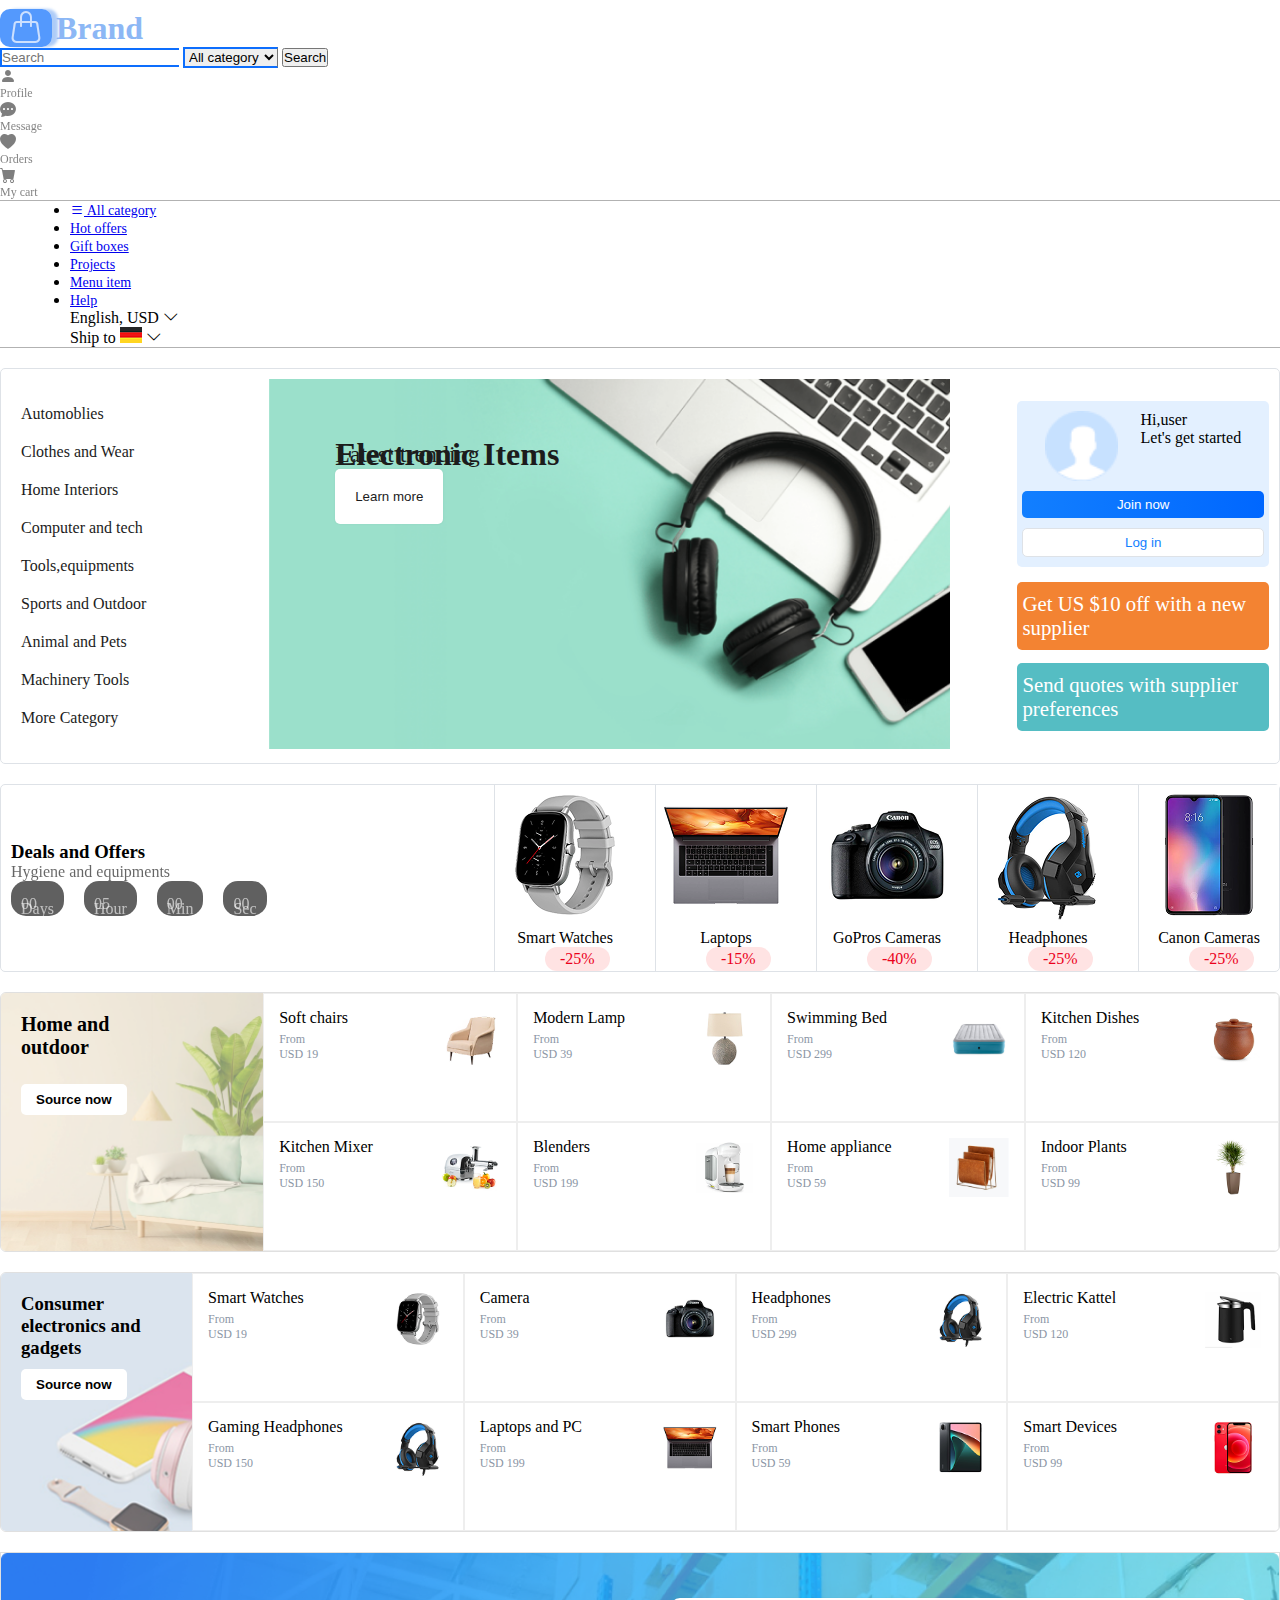
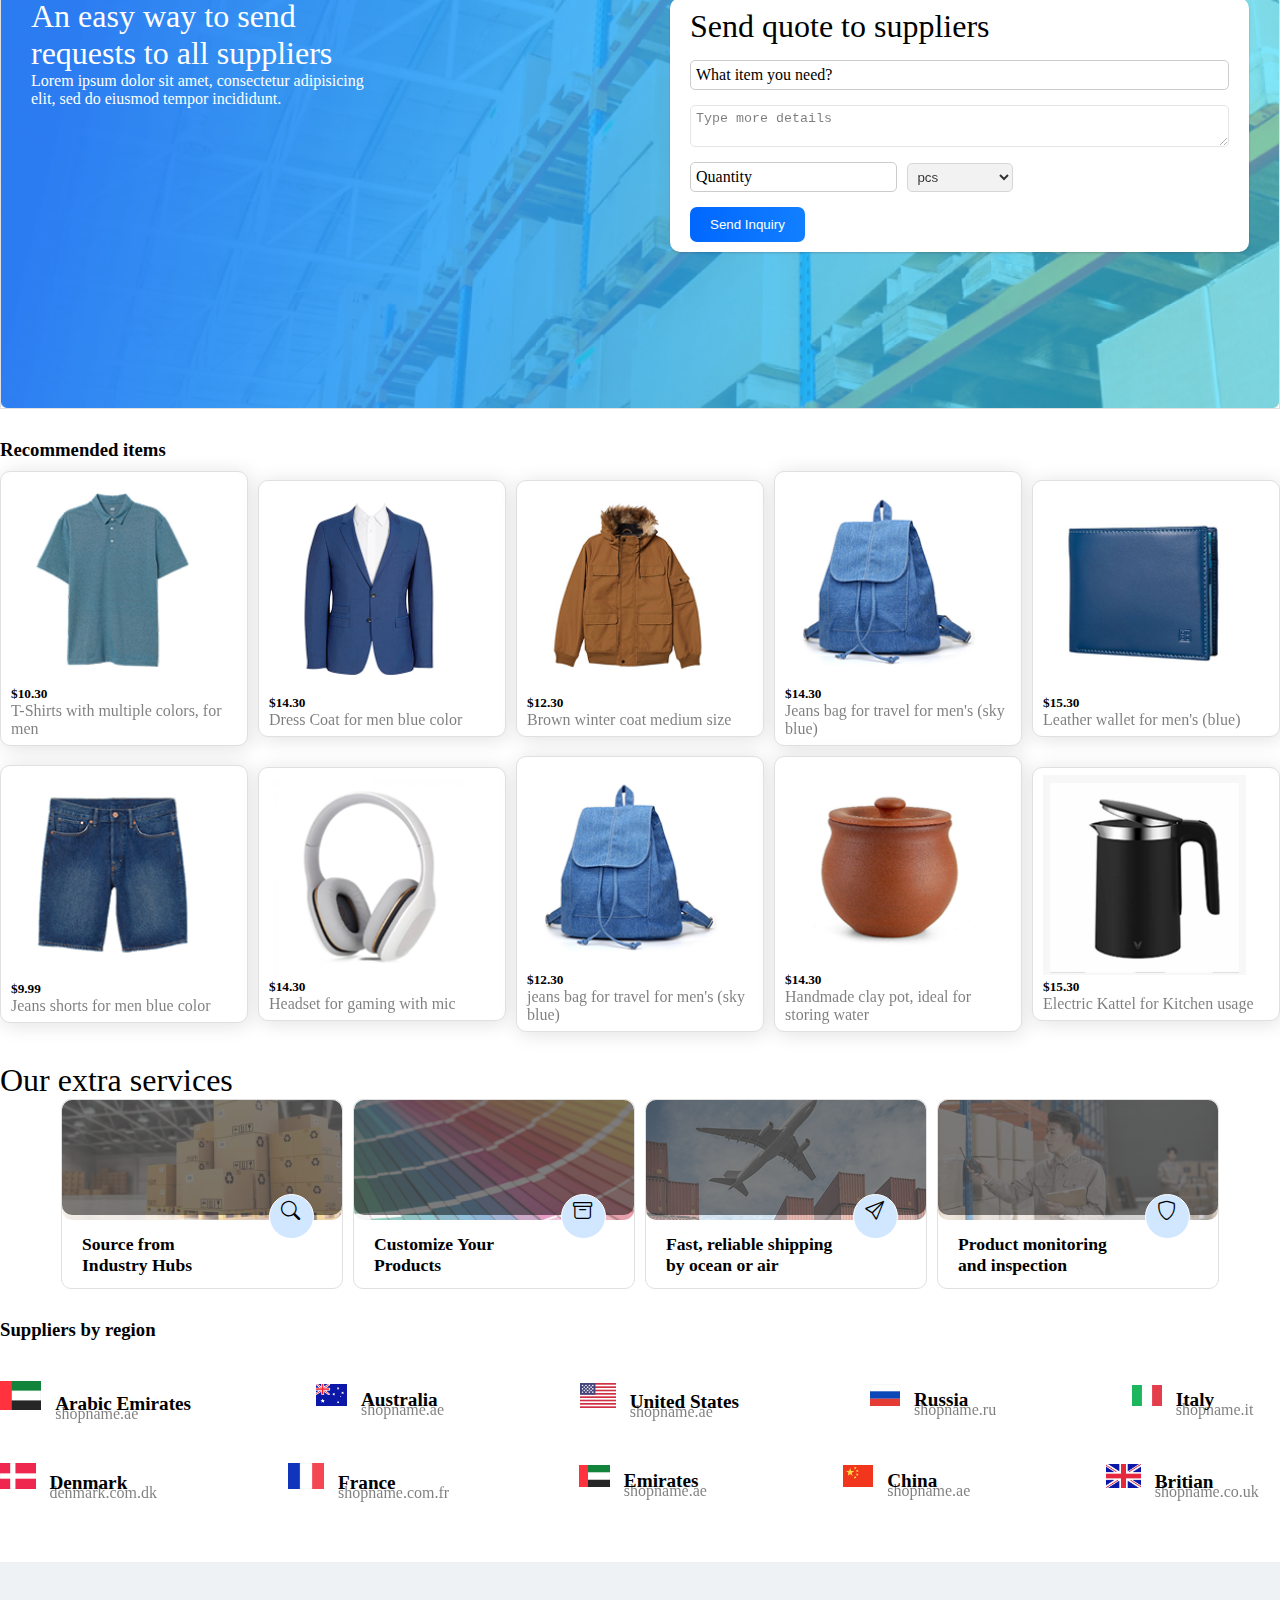
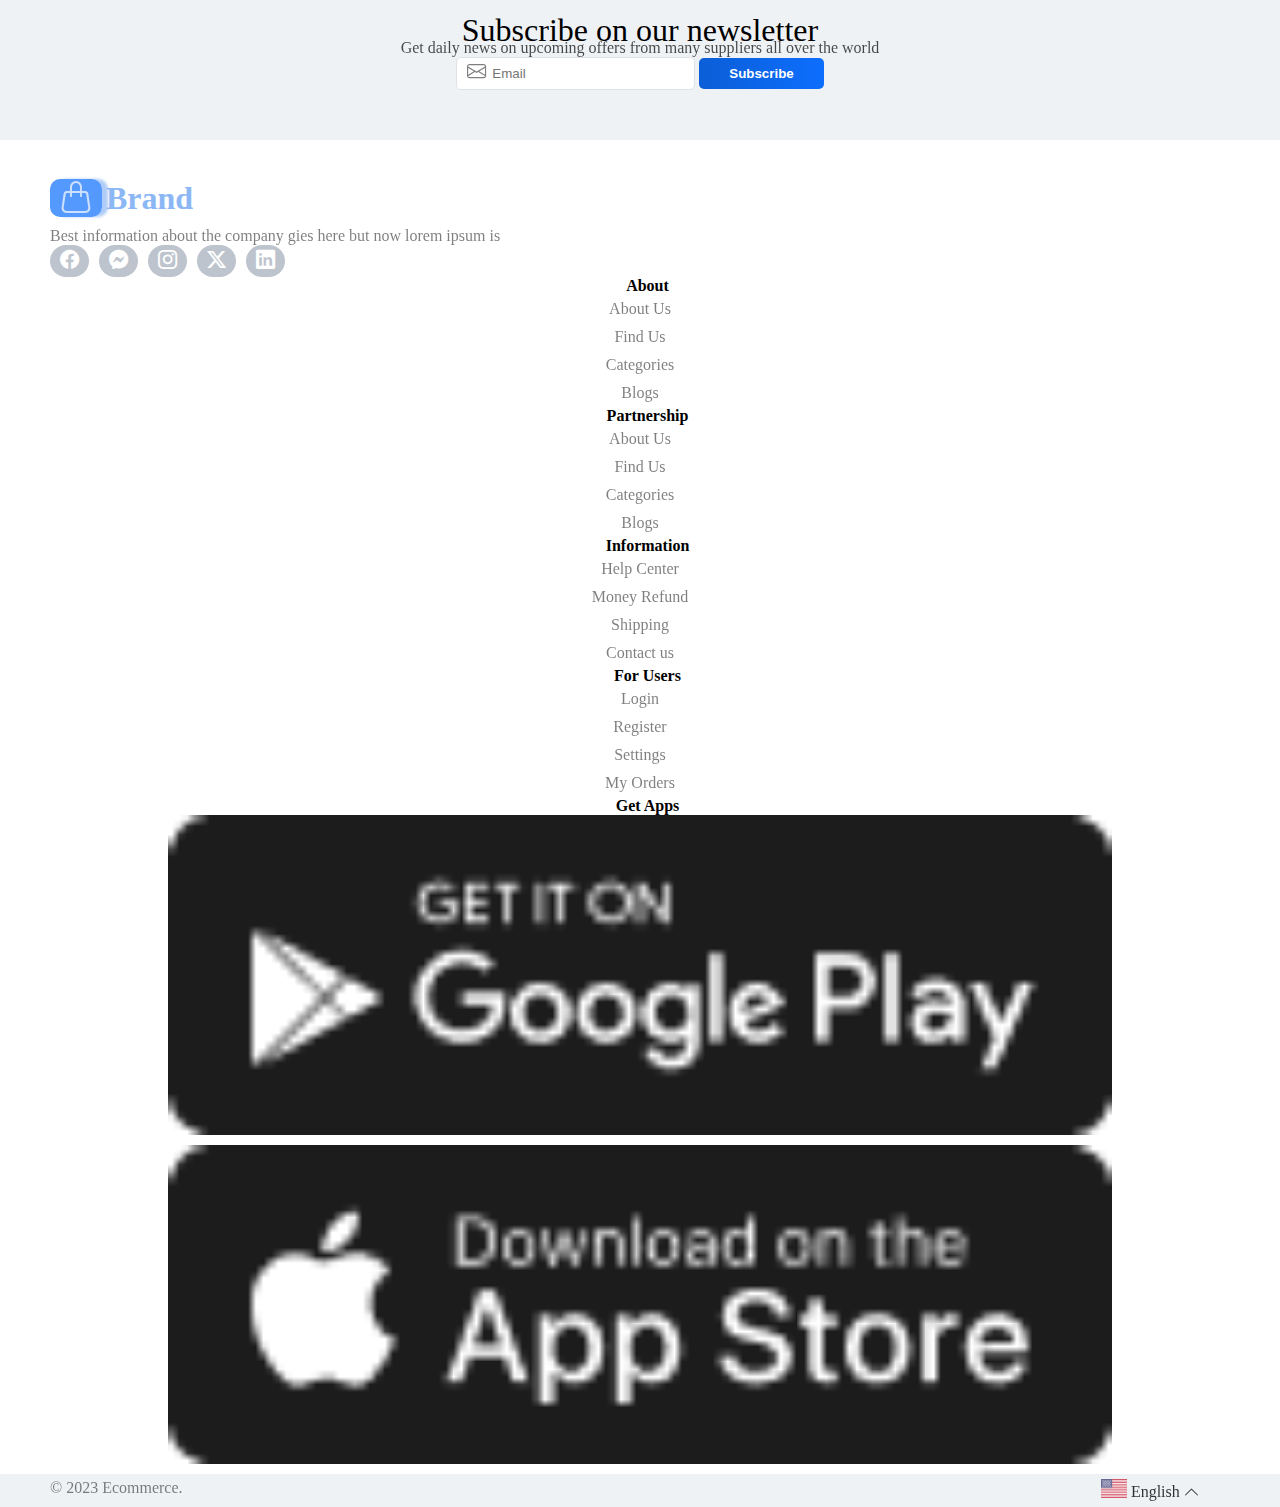
<file: index.html>
<!DOCTYPE html>
<html lang="en">
  <head>
    <meta charset="UTF-8" />
    <meta name="viewport" content="width=device-width, initial-scale=1.0" />
    <title>AliBaba</title>
    <link rel="stylesheet" href="./style.css" />
    <!-- bootsrap cdn link  -->
    <link
      href="https://cdn.jsdelivr.net/npm/bootstrap@5.3.8/dist/css/bootstrap.min.css"
      rel="stylesheet"
      integrity="sha384-sRIl4kxILFvY47J16cr9ZwB07vP4J8+LH7qKQnuqkuIAvNWLzeN8tE5YBujZqJLB"
      crossorigin="anonymous"
    />
    <link
      rel="stylesheet"
      href="https://cdn.jsdelivr.net/npm/bootstrap-icons@1.11.1/font/bootstrap-icons.css"
    />
  </head>
  <body>
    <!-- nav bar section  -->
   <nav>
  <div class="container navbarcontainer">

    <!-- Top Row -->
    <div class="d-flex align-items-center justify-content-between">
      <!-- Left: Brand -->
      <div class="d-flex align-items-center gap-2">
       <a href="./index.html" style="text-decoration: none;">
         <span class="logoofnavbar"><i class="bi bi-handbag logonav"></i></span>
        <span class="logotext">Brand</span>
       </a>
      </div>

      <!-- Center: Search -->
      <form class="d-flex w-50">
        <input class="form-control rounded-0 rounded-start inputofnavbar" type="search" placeholder="Search">

        <select class="form-select rounded-0 selectofnavbar" style="max-width: 150px;">
          <option>All category</option>
          <option>Electronics</option>
          <option>Fashion</option>
          <option>Toys</option>
          <option>Garments</option>
          <option>Accessories</option>
        </select>

        <button class="btn btn-primary searchbuttonofnavbar rounded-0 rounded-end px-4">
          Search
        </button>
      </form>

      <!-- Right: Icons -->
      <div class="d-flex align-items-center gap-4 text-center">

        <div class="rightsideicons">
          <i class="bi bi-person-fill fs-5"></i>
          <div class="small">Profile</div>
        </div>
        
        <div class="rightsideicons">
          <i class="bi bi-chat-dots-fill fs-5"></i>
          <div class="small">Message</div>
        </div>

        <div class="rightsideicons">
          <i class="bi bi-heart-fill fs-5"></i>
          <div class="small">Orders</div>
        </div>

        <div class="rightsideicons">
          <i class="bi bi-cart-fill"></i>
          <div class="small">My cart</div>
        </div>

      </div>
    </div>

    <!-- Bottom Row --> 
    
  </div>
  <div class="d-flex justify-content-between align-items-center mt-3 bttomrowofnav">
      <!-- Left Menu -->
      <ul class="nav gap-3">
        <li class="nav-item">
          <a class="nav-link text-dark" href="./productlist.html">
            <i class="bi bi-list"></i> All category
          </a>
        </li>
        <li class="nav-item"><a class="nav-link text-dark" href="#">Hot offers</a></li>
        <li class="nav-item"><a class="nav-link text-dark" href="#">Gift boxes</a></li>
        <li class="nav-item"><a class="nav-link text-dark" href="#">Projects</a></li>
        <li class="nav-item"><a class="nav-link text-dark" href="#">Menu item</a></li>
        <li class="nav-item"><a class="nav-link text-dark" href="#">Help</a></li>
      </ul>

      <!-- Right Options -->
      <div class="d-flex gap-4">

        <div>
          English, USD <i class="bi bi-chevron-down"></i>
        </div>

        <div>
          Ship to <span><img src="./assest/DE@2x.png" alt="Not Found"></span>
          <i class="bi bi-chevron-down"></i>
        </div>

      </div>

    </div>
</nav>
<!-- hero section  -->
<section class="herosection container">
<div class="herosectionmain">
<div class="leftsideofhero">
  <ul>
    <li><a href="./productlist.html">Automoblies</a></li>
    <li><a href="./productlist.html">Clothes and Wear</a></li>
    <li><a href="./productlist.html">Home Interiors</a></li>
    <li><a href="./productlist.html">Computer and tech</a></li>
    <li><a href="./productlist.html">Tools,equipments</a></li>
    <li><a href="./productlist.html">Sports and Outdoor</a></li>
    <li><a href="./productlist.html">Animal and Pets</a></li>
    <li><a href="./productlist.html">Machinery Tools</a></li>
    <li><a href="./productlist.html">More Category</a></li>
  </ul>
</div>
<div class="centerimageofherosec">
  <img src="./assest/herosection/hero.png" alt="Not Found" >
  <div class="textofherosection">
    <p>Latest trending</p>
    <h3>Electronic Items</h3>
    <button>Learn more</button>
  </div>
</div>
<div class="rightsidecardsofhero">
  <div class="cardone">
    <div class="textandimgofcardone">
      <img src="./assest/Avatar.png" alt="Not Found" width="30%" height="70px">
     <div class="textofcardone">
       <span>Hi,user</span>
    <p>Let's get started</p>
     </div>
    </div>
    <div class="buttonofcardone">
      <button class="cardonejoinnowbtn">Join now</button>
      <button class="cardoneloginbtn">Log in</button>
    </div>
  </div>
  <div class="cardtwo">
    <h2>Get US $10 off with a new supplier</h2>
  </div>
  <div class="cardthree">
    <h2>Send quotes with supplier preferences</h2>
  </div>
  </div>
</div>
</div>
</section>
<!-- deals and offer section  -->
 <section class="dealsandoffersection container">
  <div class="maindealsandoffersec">
    <div class="leftsideofdealsandoffer">
      <h3>Deals and Offers</h3>
      <p>Hygiene and equipments</p>
   <div class="clock">
  <div class="dayd clockindealssec">
    <p id="days">00</p>
    <p>Days</p>
  </div>
  <div class="hours clockindealssec">
    <p id="hours">00</p>
    <p>Hour</p>
  </div>
  <div class="mints clockindealssec">
    <p id="minutes">00</p>
    <p>Min</p>
  </div>
  <div class="second clockindealssec">
    <p id="seconds">00</p>
    <p>Sec</p>
  </div>
</div>
    </div>
    <div class="rightsideofdealsadffer">
      <div class="imageandcontent">
        <img src="./assest/dealsandoffers/8.png" alt="smart watch">
        <p>Smart Watches</p>
        <p class="labelofdealsandoffers">-25%</p>
      </div>
      <div class="imageandcontent">
        <img src="./assest/dealsandoffers/7.png" alt="smart watch">
        <p>Laptops</p>
        <p class="labelofdealsandoffers">-15%</p>
      </div>
      <div class="imageandcontent">
        <img src="./assest/dealsandoffers/6.png" alt="smart watch">
        <p>GoPros Cameras</p>
        <p class="labelofdealsandoffers">-40%</p>
      </div>
      <div class="imageandcontent">
        <img src="./assest/dealsandoffers/5.png" alt="smart watch">
        <p>Headphones</p>
        <p class="labelofdealsandoffers">-25%</p>
      </div>
      <div class="imageandcontent">
        <img src="./assest/dealsandoffers/3.png" alt="smart watch">
        <p>Canon Cameras </p>
        <p class="labelofdealsandoffers">-25%</p>
      </div>
    </div>
  </div>
 </section>
<!-- section of home and outdoor  -->
<section class="category-section container">
  <div class="main-card">
    <div id="banner-side">
      <div class="banner-content">
        <h3>Home and <br> outdoor</h3>
        <button class="sourcenowbtn">Source now</button>
      </div>
    </div>

    <div class="items-grid">
      <div class="item-card">
        <div class="text-info">
          <h4>Soft chairs</h4>
          <p>From <br><span>USD 19</span></p>
        </div>
        <div class="item-img">
          <img src="./assest/home and outdoor/imagesofhomeandoutdoor/chair.png" alt="Chair">
        </div>
      </div>
      <div class="item-card">
        <div class="text-info">
          <h4>Modern Lamp</h4>
          <p>From <br><span>USD 39</span></p>
        </div>
        <div class="item-img">
          <img src="./assest/home and outdoor/imagesofhomeandoutdoor/lamp.png" alt="Chair">
        </div>
      </div>
      <div class="item-card">
        <div class="text-info">
          <h4>Swimming Bed</h4>
          <p>From <br><span>USD 299</span></p>
        </div>
        <div class="item-img">
          <img src="./assest/home and outdoor/imagesofhomeandoutdoor/poolbed.png" alt="Chair">
        </div>
      </div>
      <div class="item-card">
        <div class="text-info">
          <h4>Kitchen Dishes</h4>
          <p>From <br><span>USD 120</span></p>
        </div>
        <div class="item-img">
          <img src="./assest/home and outdoor/imagesofhomeandoutdoor/3.png" alt="Chair">
        </div>
      </div>
      <div class="item-card">
        <div class="text-info">
          <h4>Kitchen Mixer</h4>
          <p>From <br><span>USD 150</span></p>
        </div>
        <div class="item-img">
          <img src="./assest/home and outdoor/imagesofhomeandoutdoor/9.png" alt="Chair">
        </div>
      </div>
      <div class="item-card">
        <div class="text-info">
          <h4>Blenders </h4>
          <p>From <br><span>USD 199</span></p>
        </div>
        <div class="item-img">
          <img src="./assest/home and outdoor/imagesofhomeandoutdoor/8.png" alt="Chair">
        </div>
      </div>
      <div class="item-card">
        <div class="text-info">
          <h4>Home appliance</h4>
          <p>From <br><span>USD 59</span></p>
        </div>
        <div class="item-img">
          <img src="./assest/home and outdoor/imagesofhomeandoutdoor/7.png" alt="Chair">
        </div>
      </div>
      <div class="item-card">
        <div class="text-info">
          <h4>Indoor Plants</h4>
          <p>From <br><span>USD 99</span></p>
        </div>
        <div class="item-img">
          <img src="./assest/home and outdoor/imagesofhomeandoutdoor/4.png" alt="Chair">
        </div>
      </div>
      </div>
  </div>
</section>
<!-- section of consumer electronics and gadet  -->
<section class="category-section container">
  <div class="main-card">
    <div class="banner-side">
      <div id="banner-content-ofelectronics">
        <h3>Consumer <br> electronics and gadgets</h3>
        <button class="sourcenowbtn">Source now</button>
      </div>
    </div>

    <div class="items-grid">
      <div class="item-card">
        <div class="text-info">
          <h4>Smart Watches</h4>
          <p>From <br><span>USD 19</span></p>
        </div>
        <div class="item-img">
          <img src="./assest/home and outdoor/imagesofhomeandoutdoor/smartwatch.png" alt="Chair">
        </div>
      </div>
      <div class="item-card">
        <div class="text-info">
          <h4> Camera  </h4>
          <p>From <br><span>USD 39</span></p>
        </div>
        <div class="item-img">
          <img src="./assest/home and outdoor/imagesofhomeandoutdoor/6.png" alt="Chair">
        </div>
      </div>
      <div class="item-card">
        <div class="text-info">
          <h4>Headphones</h4>
          <p>From <br><span>USD 299</span></p>
        </div>
        <div class="item-img">
          <img src="./assest/home and outdoor/imagesofhomeandoutdoor/5.png" alt="Chair">
        </div>
      </div>
      <div class="item-card">
        <div class="text-info">
          <h4>Electric Kattel</h4>
          <p>From <br><span>USD 120</span></p>
        </div>
        <div class="item-img">
          <img src="./assest/home and outdoor/imagesofhomeandoutdoor/10.png" alt="Chair">
        </div>
      </div>
      <div class="item-card">
        <div class="text-info">
          <h4>Gaming Headphones</h4>
          <p>From <br><span>USD 150</span></p>
        </div>
        <div class="item-img">
          <img src="./assest/home and outdoor/imagesofhomeandoutdoor/5.png" alt="Chair">
        </div>
      </div>
      <div class="item-card">
        <div class="text-info">
          <h4>Laptops and PC </h4>
          <p>From <br><span>USD 199</span></p>
        </div>
        <div class="item-img">
          <img src="./assest/home and outdoor/imagesofhomeandoutdoor/laptop.png" alt="Chair">
        </div>
      </div>
      <div class="item-card">
        <div class="text-info">
          <h4>Smart Phones</h4>
          <p>From <br><span>USD 59</span></p>
        </div>
        <div class="item-img">
          <img src="./assest/home and outdoor/imagesofhomeandoutdoor/2.png" alt="Chair">
        </div>
      </div>
      <div class="item-card">
        <div class="text-info">
          <h4>Smart Devices</h4>
          <p>From <br><span>USD 99</span></p>
        </div>
        <div class="item-img">
          <img src="./assest/home and outdoor/imagesofhomeandoutdoor/1.png" alt="Chair">
        </div>
      </div>
      </div>
  </div>
</section>
<!-- request and quote of service  -->
 <section class="section-of-quoteandrequest container ">
  <div class="maincontainerofrequestandquoteofservice ">
    <div class="leftsidecontentofrequestandquote">
      <h3>
        An easy way to send <br> requests to all suppliers
      </h3>
      <p>Lorem ipsum dolor sit amet, consectetur adipisicing <br> elit, sed do eiusmod tempor incididunt.</p>
    </div>
    <div class="rightsidecontentofrequestandquote">
      <form action="" method="post">
      <h3>Send quote to suppliers</h3>  
      <label for="needd">
        What item you need?
      </label>
      <textarea name="tellmore" id="tellmore">Type more details</textarea>
     <div class="quantityandselect">
       <label for="quanitity"  class="quanititylabel">Quantity</label>
      <select name="quantity" id="quantity">
        <option value="pcs">pcs</option>
        <option value="1">1</option>
        <option value="2">2</option>
        <option value="3">3</option>
        <option value="4">4</option>
        <option value="5">5</option>
      </select>
     </div>
      <button type="submit" class="sendinquirybtn">Send Inquiry</button>
      </form>
    </div>
    <img src="./assest/Mask group.png" alt="Not Found">
  </div>
 </section>
 <!-- section of recommendation  -->
  <section class="section-of-recommendation container">
    <h3>Recommended items</h3>
    <div class="maincontainerofrecommendation">
      <div class="cardofimageandcontent">
        <img src="./assest/recommendation images/1.png" alt="">
        <h5>$10.30</h5>
        <p>T-Shirts with multiple colors, for men </p>
      </div>
      <div class="cardofimageandcontent">
        <img src="./assest/recommendation images/7.png" alt="">
        <h5>$14.30</h5>
        <p>Dress Coat for men blue color </p>
      </div>
      <div class="cardofimageandcontent">
        <img src="./assest/recommendation images/jacket.png" alt="">
        <h5>$12.30</h5>
        <p>Brown winter coat medium size </p>
      </div>
      <div class="cardofimageandcontent">
        <img src="./assest/recommendation images/5.png" alt="">
        <h5>$14.30</h5>
        <p>Jeans bag for travel for men's (sky blue) </p>
      </div>
      <div class="cardofimageandcontent">
        <img src="./assest/recommendation images/6.png" alt="">
        <h5>$15.30</h5>
        <p>Leather wallet  for men's (blue)</p>
      </div>
    </div>
    <div class="maincontainerofrecommendation">
      <div class="cardofimageandcontent">
        <img src="./assest/recommendation images/4.png" alt="not found">
        <h5>$9.99</h5>
        <p>Jeans shorts for men blue color </p>
      </div>
      <div class="cardofimageandcontent">
        <img src="./assest/recommendation images/9.png" alt="not found">
        <h5>$14.30</h5>
        <p>Headset for gaming with mic </p>
      </div>
      <div class="cardofimageandcontent">
        <img src="./assest/recommendation images/5.png" alt="not found">
        <h5>$12.30</h5>
        <p>jeans bag for travel for men's (sky blue) </p>
      </div>
      <div class="cardofimageandcontent">
        <img src="./assest/recommendation images/3.png" alt="Not Found">
        <h5>$14.30</h5>
        <p>Handmade clay pot, ideal for storing water </p>
      </div>
      <div class="cardofimageandcontent">
        <img src="./assest/recommendation images/10.png" alt="Not Found">
        <h5>$15.30</h5>
        <p>Electric Kattel for Kitchen usage</p>
      </div>
    </div>
  </section>
  <!-- extra services section  -->
   <section class="extra-services-section container">
    <h3>Our extra services</h3>
    <div class="mainextraservicessection">
      <div class="extraservicescards">
        <img src="./assest/extraservices/4.png" alt="Not Founds">
        <span class="overlayfordarkness"></span>
        <i class="bi bi-search"></i>
        <p>Source from  <br> Industry Hubs</p>
      </div>
      <div class="extraservicescards">
        <img src="./assest/extraservices/2.png" alt="Not Founds">
        <span class="overlayfordarkness"></span>
        <i class="bi bi-archive"></i>
        <p>Customize Your <br> Products</p>
      </div>
      <div class="extraservicescards">
        <img src="./assest/extraservices/1.png" alt="Not Founds">
        <span class="overlayfordarkness"></span>
        <i class="bi bi-send"></i>
        <p>Fast, reliable shipping <br> by ocean or air</p>
      </div>
      <div class="extraservicescards">
        <img src="./assest/extraservices/3.png" alt="Not Founds">
        <span class="overlayfordarkness"></span>
        <i class="bi bi-shield"></i> 
        <p>Product monitoring <br> and inspection</p>
      </div>
    </div>
   </section>
   <!-- supplirs origion section  -->
    <section class="suppliers-section container">
      <h3>Suppliers by region</h3>
      <div class="maincontainerofsupplier-section">
        <div class="cardsofsupplierofregion">
          <img src="./assest/regions/emirates.png" alt="Not Found">
          <div class="textofsuppliercard">
            <h5>Arabic Emirates</h5>
            <a href="">shopname.ae</a>
          </div>
        </div>
        <div class="cardsofsupplierofregion">
          <img src="./assest/regions/austrailia.png" alt="Not Found">
          <div class="textofsuppliercard">
            <h5>Australia</h5>
            <a href="">shopname.ae</a>
          </div>
        </div>
        <div class="cardsofsupplierofregion">
          <img src="./assest/regions/us.png" alt="Not Found">
          <div class="textofsuppliercard">
            <h5>United States</h5>
            <a href="">shopname.ae</a>
          </div>
        </div>
        <div class="cardsofsupplierofregion">
          <img src="./assest/regions/russia.png" alt="Not Found">
          <div class="textofsuppliercard">
            <h5>Russia</h5>
            <a href="">shopname.ru</a>
          </div>
        </div>
        <div class="cardsofsupplierofregion">
          <img src="./assest/regions/italy.png" alt="Not Found">
          <div class="textofsuppliercard">
            <h5>Italy </h5>
            <a href="">shopname.it</a>
          </div>
        </div>
      </div>
      <div class="maincontainerofsupplier-section">
        <div class="cardsofsupplierofregion">
          <img src="./assest/regions/denmark.png" alt="Not Found">
          <div class="textofsuppliercard">
            <h5>Denmark</h5>
            <a href="">denmark.com.dk</a>
          </div>
        </div>
        <div class="cardsofsupplierofregion">
          <img src="./assest/regions/france (2).png" alt="Not Found">
          <div class="textofsuppliercard">
            <h5>France</h5>
            <a href="">shopname.com.fr</a>
          </div>
        </div>
        <div class="cardsofsupplierofregion">
          <img src="./assest/regions/emirates.png" alt="Not Found">
          <div class="textofsuppliercard">
            <h5> Emirates</h5>
            <a href="">shopname.ae</a>
          </div>
        </div>
        <div class="cardsofsupplierofregion">
          <img src="./assest/regions/china.png" alt="Not Found">
          <div class="textofsuppliercard">
            <h5>China</h5>
            <a href="">shopname.ae</a>
          </div>
        </div>
        <div class="cardsofsupplierofregion">
          <img src="./assest/regions/great baritan.png" alt="Not Found">
          <div class="textofsuppliercard">
            <h5> Britian </h5>
            <a href="">shopname.co.uk</a>
          </div>
        </div>
      </div>
    </section>
    <!-- subscribe section  -->
     <section class="section-for-subscribe container-fluid">
      <div class="maincontainerofsubscriber">
      <h3>Subscribe on our newsletter</h3>
      <p>Get daily news on upcoming offers from many suppliers all over the world</p>
      <div class="inputandbutton">
        <i class="bi bi-envelope emailicon"></i>
        <input type="email" placeholder="Email" > 
        <button type="button" class="subscribebtn">Subscribe</button>
      </div>
      </div>
     </section>
     <!-- footer section -->
      <footer class="footer-section container-fluid">
        <div class="mainfooter row">
          <div class="cardoneoffooter col-md-3">
             <div class="d-flex align-items-center gap-2">
        <span class="logoofnavbar"><i class="bi bi-handbag logonav"></i></span>
        <span class="logotext">Brand</span>
      </div>
      <p>Best information about the company gies here but now lorem ipsum is</p>
      <div class="icons">
        <i class="bi bi-facebook"></i>
        <i class="bi bi-messenger"></i>
        <i class="bi bi-instagram"></i>
        <i class="bi bi-twitter-x"></i>
        <i class="bi bi-linkedin"></i>
      </div>
          </div>
          <div class="cardoneoffooter aboutsectionoffooter col">
            <h4>About</h4>
            <ul>
              <li><a href="">About Us</a></li>
              <li><a href="">Find Us</a></li>
              <li><a href="">Categories</a></li>
              <li><a href="">Blogs</a></li>
            </ul>
          </div>
          <div class="cardoneoffooter col">
            <h4>Partnership</h4>
            <ul>
              <li><a href="">About Us</a></li>
              <li><a href="">Find Us</a></li>
              <li><a href="">Categories</a></li>
              <li><a href="">Blogs</a></li>
            </ul>
          </div>
          <div class="cardoneoffooter col">
            <h4>Information</h4>
            <ul>
              <li><a href="">Help Center</a></li>
              <li><a href="">Money Refund</a></li>
              <li><a href="">Shipping</a></li>
              <li><a href="">Contact us</a></li>
            </ul>
          </div>
          <div class="cardoneoffooter col">
            <h4>For Users</h4>
            <ul>
              <li><a href="">Login</a></li>
              <li><a href="">Register</a></li>
              <li><a href="">Settings</a></li>
              <li><a href="">My Orders</a></li>
            </ul>
          </div>
          <div class="cardoneoffooter col">
            <h4>Get Apps</h4>
            <div class="imageoffooter">
              <img src="./assest/footer/1.png" alt="Not Found">
              <img src="./assest/footer/2.png" alt="Not Found">
            </div>
          </div>
        </div>
        <div class="footerbottom">
          <p style="opacity: 0.5;">&copy; 2023 Ecommerce. </p>
          <p style="opacity: 0.8;"><img src="./assest/flagofus.png" alt="Not Found" width="20%">
          English <i class="bi bi-chevron-up"></i></p>
        </div>
      </footer>
 <!-- for clock js file  -->
 <script src="./js/clock.js"></script>
    <!-- bootsrap javascript cdn  -->
    <script
      src="https://cdn.jsdelivr.net/npm/bootstrap@5.3.8/dist/js/bootstrap.bundle.min.js"
      integrity="sha384-FKyoEForCGlyvwx9Hj09JcYn3nv7wiPVlz7YYwJrWVcXK/BmnVDxM+D2scQbITxI"
      crossorigin="anonymous"
    ></script>
  </body>
</html>
</file>
<file: style.css>
* {
  margin: 0;
  padding: 0;
  box-sizing: border-box;
}
.navbarcontainer {
  padding-top: 10px;
}
.logoofnavbar {
  background-color: #0d6efd;
  padding: 1px 10px;
  width: 50px;
  height: 50px;
  opacity: 0.7;
  border-radius: 10px;
  box-shadow: 6px 0px 3px #8cb7f5;
  font-size: 2rem;
}
.logonav {
  opacity: 0.7;
  color: #ffffff;
}
.logotext {
  color: #8cb7f5;
  font-size: 2rem;
  font-weight: bold;
}
.nav-link {
  padding: 0;
  font-size: 14px;
}

.small {
  font-size: 12px;
}
.inputofnavbar {
  border-bottom: 2px solid #0d6efd !important;
  border-top: 2px solid #0d6efd !important;
  border-left: 2px solid #0d6efd !important;
  border-right: none;
}
.selectofnavbar {
  border-left: 2px solid #0d6efd !important ;
  border-top: 2px solid #0d6efd !important;
  border-bottom: 2px solid #0d6efd !important;
}
.rightsideicons {
  opacity: 0.5;
}
.rightsideicons:hover {
  opacity: 1;
  cursor: pointer;
  transform: scale(1.02);
  transition: transform 0.2s ease-in;
}
.bttomrowofnav {
  border-bottom: 1px solid rgb(0, 0, 0, 0.3);
  border-top: 1px solid rgb(0, 0, 0, 0.3);
  width: 100%;
  padding: 0px 70px;
}

/* hero section styling  */
.herosection {
  margin-top: 20px;
}
.herosectionmain {
  border: 1px solid #dee2e7;
  background-color: #ffffff;
  border-radius: 5px;
  display: flex;
  justify-content: space-between;
  align-items: center;
  padding: 10px;
}
.leftsideofhero {
  width: 15%;
}
.leftsideofhero ul {
  padding: 0px 0px;
}
.leftsideofhero ul li {
  list-style: none;
  margin: 10px 0px;
  padding: 5px 10px;
}
.leftsideofhero ul li a {
  text-decoration: none;
  color: #1c1c1c;
}
.leftsideofhero ul li:hover {
  background-color: #8cb7f5;
  border-radius: 5px;
  transform: scale(1.03);
  transition: transform 0.1s linear;
}
.centerimageofherosec {
  position: relative;
  overflow: hidden;
}
.textofherosection {
  position: absolute;
  top: 20%;
  left: 10%;
  line-height: 0px;
}
.textofherosection p {
  color: #1c1c1c;
  font-size: 1.5rem;
}
.textofherosection h3 {
  font-size: 2rem;
  color: #1c1c1c;
  font-weight: bold;
}
.textofherosection button {
  background-color: #ffffff;
  color: #1c1c1c;
  padding: 20px 20px;
  border: none;
  margin-top: 15px;
  border-radius: 5px;
  box-shadow: 0px 0px 2px #38383814;
}
.centerimageofherosec img {
  width: 100%;
  height: 370px;
  object-fit: cover;
}

.rightsidecardsofhero {
  width: 20%;
}
.cardone {
  background-color: #e3f0ff;
  padding: 10px 5px;
  width: 100%;
  height: auto;
  border-radius: 5px;
}
.textandimgofcardone {
  display: flex;
  justify-content: space-evenly;
  /* gap: 10px; */
}
.cardone .buttonofcardone {
  display: flex;
  flex-direction: column;
  gap: 10px;
  justify-content: center;
  width: 100%;
  margin-top: 10px;
}
.cardonejoinnowbtn {
  background: linear-gradient(to left, #0067ff, #127fff);
  padding: 6px 25px;
  border-radius: 5px;
  border: none;
  color: white;
}
.cardoneloginbtn {
  padding: 6px 25px;
  border-radius: 5px;
  background-color: #ffffff;
  color: #127fff;
  border: 1px solid #dee2e7;
}
.cardtwo {
  background-color: #f38332;
  padding: 10px 5px;
  width: 100%;
  height: auto;
  border-radius: 5px;
  margin-top: 15px;
}
.cardtwo h2 {
  color: white;
  font-weight: normal;
  font-size: 1.3rem;
}
.cardthree {
  background-color: #55bdc3;
  padding: 10px 5px;
  width: 100%;
  height: auto;
  border-radius: 5px;
  margin-top: 13px;
}
.cardthree h2 {
  color: white;
  font-weight: normal;
  font-size: 1.3rem;
}

/* section of deals and offers styling  */
.dealsandoffersection {
  margin-top: 20px;
}
.maindealsandoffersec {
  border: 1px solid #dee2e7;
  background-color: #ffffff;
  border-radius: 5px;
  display: flex;
  justify-content: space-between;
  align-items: center;
}
.leftsideofdealsandoffer {
  padding: 0px 10px;
}
.leftsideofdealsandoffer p {
  opacity: 0.6;
}
.clock {
  display: flex;
  justify-content: center;
  align-items: center;
  gap: 20px;
}
.clockindealssec {
  line-height: 5px;
  background-color: #606060;
  color: white;
  border-radius: 15px;
  padding-top: 20px;
  padding-left: 10px;
  padding-right: 10px;
  padding-bottom: 5px;
}

.rightsideofdealsadffer {
  display: flex;
  justify-content: center;
  align-items: center;
  gap: 20px;
}
.imageandcontent {
  border-left: 1px solid #dee2e7;
  width: 100%;
}
.imageandcontent p {
  text-align: center;
}

.labelofdealsandoffers {
  text-align: center;
  background-color: #ffe3e3;
  padding: 3px 15px;
  color: #eb001b;
  border-radius: 20px;
  margin-left: 50px;
  display: inline-block;
}

.homeandoutdoorsection {
  margin-top: 20px;
}
.mainhomeandoutdoor {
  border: 1px solid #dee2e7;
  background-color: #ffffff;
  border-radius: 5px;
  display: flex;
  justify-content: space-between;
  align-items: center;
}
.leftsideofhomeanddeal {
  position: relative;
  overflow: hidden;
  width: 100%;
}
.leftsideofhomeanddeal img {
  width: 43%;
  height: 230px;
  object-fit: cover;
  background-color: #ffe8ba66;
}
.contentofhomeanddeal {
  position: absolute;
  top: 15%;
  left: 8%;
}
.contentofhomeanddeal h3 {
  width: 70%;
  font-weight: bold;
}
.contentofhomeanddeal button {
  padding: 7px 20px;
  color: black;
  background-color: #ffffff;
  border: none;
  border-radius: 5px;
  font-weight: 500;
}
/* home and outdoor styling  */
.category-section {
  margin-top: 20px;
}
.main-card {
  display: flex;
  border: 1px solid #e0e0e0;
  border-radius: 6px;
  overflow: hidden;
  background: #fff;
  height: 260px;
}

#banner-side {
  width: 25%;
  position: relative;
  padding: 20px;
  background-image: url("./assest/home and outdoor/image 92.png");
  background-size: cover;
}
#banner-content-ofelectronics {
  width: 100%;
  height: 270px;
  position: relative;
  padding: 20px;
  background-image: url("./assest/home and outdoor/image 98.png") !important;
  background-size: cover;
}
.banner-content h3 {
  font-size: 20px;
  margin-bottom: 15px;
}

.sourcenowbtn {
  padding: 8px 15px;
  background: #fff;
  border: none;
  border-radius: 5px;
  cursor: pointer;
  font-weight: bold;
  margin-top: 10px;
}

/* Right Side Grid */
.items-grid {
  display: grid;
  grid-template-columns: repeat(4, 1fr); /* 4 columns */
  grid-template-rows: repeat(2, 1fr); /* 2 rows */
  width: 100%;
}

.item-card {
  border: 0.5px solid #eee;
  padding: 15px;
  display: flex;
  justify-content: space-between;
  align-items: flex-start;
}

.text-info h4 {
  font-size: 1rem;
  margin-bottom: 5px;
  font-weight: 500;
  color: black;
}

.text-info p {
  font-size: 12px;
  color: #8b96a5;
}

.item-img img {
  width: 60px; /* Image size control */
  height: auto;
  align-self: flex-end;
}
/* styling of section send inquires and quote  */
.section-of-quoteandrequest {
  margin-top: 20px;
}
.maincontainerofrequestandquoteofservice {
  display: flex;
  justify-content: space-between;
  align-items: center;
  gap: 20px;
  position: relative;
  overflow: hidden;
  border: 1px solid #e0e0e0;
}
.maincontainerofrequestandquoteofservice img {
  width: 100%;
  object-fit: cover;
  height: auto;
}
.leftsidecontentofrequestandquote {
  position: absolute;
  top: 10%;
  left: 0%;
  padding: 0px 30px;
}
.leftsidecontentofrequestandquote h3 {
  /* width: 50%; */
  color: white;
  font-weight: bold;
  font-size: 2rem;
}
.leftsidecontentofrequestandquote p {
  color: white;
  font-weight: lighter;
}
.rightsidecontentofrequestandquote {
  position: absolute;
  top: 10%;
  right: 0%;
  padding: 0px 30px;
  width: 50%;
}
.rightsidecontentofrequestandquote h3 {
  color: black;
  font-weight: 500;
  font-size: 1.5rem;
}
.rightsidecontentofrequestandquote form {
  background-color: #ffffff;
  display: flex;
  justify-content: flex-start;
  align-items: flex-start;
  flex-direction: column;
  gap: 15px;
  padding: 10px 20px;
  width: 100%;
  box-shadow: 0px 1px 2px #38383840;
  border-radius: 10px;
}
.rightsidecontentofrequestandquote label {
  width: 100%;
  border: 1px solid #ccc;
  padding: 5px;
  border-radius: 5px;
}
.rightsidecontentofrequestandquote textarea {
  width: 100%;
  border: 1px solid #ccc;
  padding: 5px;
  border-radius: 5px;
  border-radius: 5px;
  opacity: 0.5;
}
.quantityandselect {
  display: flex;
  justify-content: center;
  align-items: center;
  gap: 10px;
  width: 60%;
}
.quanititylabel {
  padding: 5px !important;
}
#quantity {
  width: 50%;
  padding: 5px;
  border: 1px solid #ccc;
  border-radius: 5px;
  opacity: 0.8;
}
.sendinquirybtn {
  background: linear-gradient(to left, #127fff, #0067ff);
  border: none;
  border-radius: 7px;
  padding: 10px 20px;
  color: white;
}

/* recommendation section styling  */
.section-of-recommendation {
  margin-top: 30px;
}
.section-of-quoteandrequest h3 {
  font-size: 2rem;
  font-weight: 500;
}
.maincontainerofrecommendation {
  display: flex;
  justify-content: center;
  align-items: center;
  gap: 10px;
  margin-top: 10px;
}
.cardofimageandcontent {
  background-color: #ffffff;
  border: 1px solid #e0e0e0;
  width: 70%;
  height: auto;
  padding: 7px 10px;
  border-radius: 10px;
  box-shadow: 2px 2px 20px #e0e0e0;
}
.cardofimageandcontent p {
  opacity: 0.5;
}
.cardofimageandcontent:hover {
  box-shadow: -3px -3px 1px #8cb7f5;
}
.cardofimageandcontent:hover img {
  transform: scale(0.8);
}
.cardofimageandcontent img {
  transition: transform 0.3s ease-in-out;
  background-color: #f7f7f7;
  object-fit: cover;
  width: 90%;
}
/* extra service section styling  */
.extra-services-section {
  margin-top: 30px;
}
.extra-services-section h3 {
  font-size: 2rem;
  font-weight: 500;
}
.mainextraservicessection {
  display: flex;
  justify-content: center;
  align-items: center;
  gap: 10px;
}
.extraservicescards {
  border: 1px solid #e0e0e0;
  background-color: #ffffff;
  position: relative;
  height: 190px;
  border-radius: 10px;
  /* width: 90%; */
}
.extraservicescards img {
  object-fit: cover;
  border-radius: 10px;
  filter: grayscale(30%);
  width: 100%;
  transition: transform 0.3s ease-in-out;
}
.extraservicescards:hover .overlayfordarkness {
  transform: scale(0.8);
}
.extraservicescards:hover img {
  transform: scale(0.8);
}
.extraservicescards .overlayfordarkness {
  position: absolute;
  inset: 0;
  border-radius: 10px;
  height: 115px;
  background: rgba(0, 0, 0, 0.5);
  width: 100%;
  transition: transform 0.3s ease-in-out;
}
.extraservicescards i {
  font-size: 1.2rem;
  width: 45px;
  height: 45px;
  background-color: #d1e7ff;
  border: 1px solid #ffffff;
  border-radius: 50%;
  padding: 6px 11px;
  color: black;
  font-weight: 700;
  position: absolute;
  right: 10%;
  top: 50%;
  transition: transform 0.3s ease-in-out;
}
.extraservicescards i:hover {
  background-color: #0d6efd;
  color: white;
  border: none;
  cursor: pointer;
  transform: translateY(-10px);
}
.extraservicescards p {
  font-size: 1.1rem;
  color: black;
  font-weight: 600;
  padding-top: 10px;
  padding-left: 20px;
}

/* supplier section styling  */
.suppliers-section {
  margin-top: 30px;
}
.section-of-quoteandrequest h3 {
  font-size: 2rem;
  font-weight: 500;
}
.maincontainerofsupplier-section{
    display: flex;
    justify-content: space-between;
    align-items:center;
    margin-top: 40px;
}
.maincontainerofsupplier-section img {
    width: 20%;
    object-fit: cover;
}
.textofsuppliercard{
    display: inline-flex;
    flex-direction: column;
    padding-left: 10px;
}
.textofsuppliercard h5{
    font-size: 1.2rem;
    width: 100%;
}
.textofsuppliercard a{
    color: black;
    opacity: 0.5;
    margin-top: -10px;
    text-decoration: none;
}

/* section for styling of subscribe  */
.section-for-subscribe{
    margin-top: 60px;
}
.maincontainerofsubscriber{
    display: flex;
    justify-content: center;
    align-items: center;
    flex-direction: column;
    background-color: #EFF2F4;
    padding: 50px 30px;
}

.maincontainerofsubscriber h3{
    font-size: 2rem;
    font-weight: 500;
}

.maincontainerofsubscriber p{
    opacity: 0.7;
    margin-top: -10px;
}

.inputandbutton{
    position: relative;
    overflow: hidden;
}

.inputandbutton input{
    padding: 8px 30px;
    border-radius: 5px;
    border: 1px solid #DEE2E7;
    background-color: #FFFFFF;
}
.emailicon{
    position: absolute;
    top: 15%;
    opacity: 0.5;
    left: 3%;
    font-size: 1.2rem;
}

.inputandbutton input::placeholder{
    padding-left: 5px;
}
.subscribebtn{
    background: linear-gradient(to left, #0d6efd, #0b5ed7);
    border: none;
    padding: 8px 30px;
    border-radius: 5px;
    color: white;
    font-weight: bold;
}
.inputandbutton input:focus {
    outline: none;
    margin-left: 8px;
}

/* footer section styling  */
.footer-section{
    margin-top: 30px;
}
.mainfooter{
    background-color: #FFFFFF ;
    padding: 10px 50px;
}
.cardoneoffooter h4{
    text-align: center;
    margin-left: 15px;
}
.cardoneoffooter ul li{
    list-style: none;
    padding: 5px 0px;
    text-align: center;
}
.cardoneoffooter ul li a {
    text-decoration: none;
    color: black;
    opacity: 0.5;
}
.cardoneoffooter ul li a:hover{
    opacity: 1;
}
.cardoneoffooter p{
opacity: 0.5;
margin-top: 10px;
}
.cardoneoffooter .icons{
    display: flex;
    gap: 10px;
}
.cardoneoffooter .icons i{
       font-size: 1.2rem;
    color: white;
    background-color: #BDC4CD;
    padding: 5px 10px;
    border-radius: 25px;
}
.cardoneoffooter .icons i:hover{
    background-color: #8cb7f5;
    color: #0067ff;
    transform: scale(1.06);
    cursor: pointer;
    transition: transform 0.3s ease-in-out;
}
.imageoffooter{
    display: flex;
    flex-direction: column;
    gap: 10px;
    align-items: center;
    justify-content: center;
}
.imageoffooter img{
    width: 80%;
    object-fit: cover;
    transition: transform 0.3s ease-in-out;
    cursor: pointer;
}
.imageoffooter img:hover{
    transform: scale(1.04);
}
.footerbottom{
    display: flex;
    justify-content: space-between;
    /* align-items: center; */
    background-color: #EFF2F4;
    padding: 5px 50px;
}
</file>
